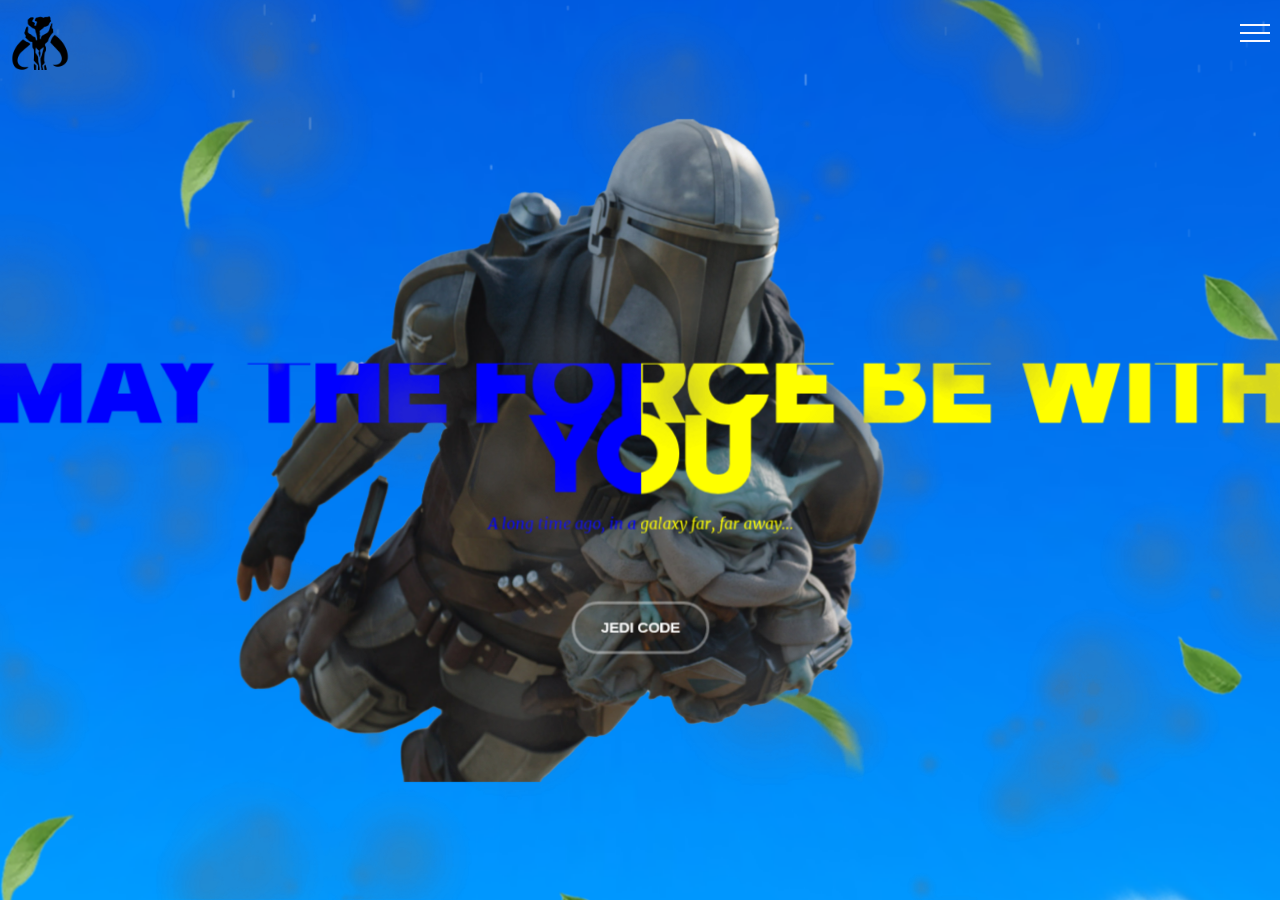
<file: index.html>
<!DOCTYPE html>
<html lang="en">
  <head>
    <meta charset="UTF-8" />
    <meta http-equiv="X-UA-Compatible" content="IE=edge" />
    <meta name="viewport" content="width=device-width, initial-scale=1.0" />
    <title>Document</title>
    <link rel="stylesheet" href="css/main.css" />
    <link rel="stylesheet" href="css/global.css" />
    <script src="js/app.js" defer></script>
    <script src="js/jedicode.js" defer></script>
    <script src="libs/rain.js" defer></script>
    <script src="js/burger-menu.js" defer></script>
	<script src="js/back.js" defer></script>
  </head>
  <body>
    <div class="logo" style="background-image: url(img/logo.png)"></div>
    <section class="layers">
      <div class="layers__container">
        <div
          class="layers__item layer-1"
          style="background-image: url(img/layer-1.png)"
        ></div>
        <div
          class="layers__item layer-2"
          style="background-image: url(img/layer-2.png)"
        ></div>
        <div class="layers__item layer-3">
          <div class="hero-content">
            <h1>May the force be with you<span></span></h1>
            <div class="hero-content__p">
              A long time ago, in a galaxy far, far away…
            </div>
            <button class="button-start" onclick="goToJediCodePage()">
              Jedi Code
            </button>
          </div>
        </div>
        <div class="layers__item layer-4">
          <canvas class="rain"></canvas>
        </div>
        <div
          class="layers__item layer-5"
          style="background-image: url(img/layer-5.png)"
        ></div>
        <div
          class="layers__item layer-6"
          style="background-image: url(img/layer-6.png)"
        ></div>
      </div>
    </section>

    <div class="hamburger-menu">
      <input id="menu__toggle" type="checkbox" />
      <label class="menu__btn" for="menu__toggle">
        <span></span>
      </label>

      <ul class="menu__box">
        <li class="menu__logo-item">
          <a class="menu__logo" href="#">
            <img src="img/beby.png" alt="Logo" />
          </a>
        </li>

        <li><a class="menu__item" href="#">Главная</a></li>
        <li><a class="menu__item" href="#">Проекты</a></li>
        <li><a class="menu__item" href="#">Команда</a></li>
        <li><a class="menu__item" href="#">Контакты</a></li>
      </ul>
    </div>
    <section data-include="partials/index.jedi.html"></section>
  </body>
</html>
</file>
<file: css/main.css>
@font-face {
  font-family: kamerik-3d;
  src: url(../fonts/kamerik205-heavy.woff2);
  font-weight: 900;
}
@font-face {
  font-family: merriweather-italic-3d;
  src: url(../fonts/merriweather-regular-italic.woff2);
}
body {
  background-color: #000;
  color: #fff;
  font-family: kamerik-3d;
}
.logo {
  --logo-size: calc(var(--index) * 7.8);
  width: 60px;
  height: 60px;
  background-repeat: no-repeat;
  position: absolute;
  left: 10px;
  top: 10px;
  z-index: 1;
  background-size: cover;
}

.layers {
  perspective: 1000px;
  overflow: hidden;
}
.layers__container {
  height: 100vh;
  min-height: 500px;
  transform-style: preserve-3d;
  transform: rotateX(var(--move-y)) rotateY(var(--move-x));
  will-change: transform;
  transition: transform var(--transition);
}
.layers__item {
  position: absolute;
  inset: -8vw;
  background-size: cover;
  background-position: center;
  display: flex;
  align-items: center;
  justify-content: center;
}
.layer-1 {
  transform: translateZ(-70px) scale(2.06);
}
.layer-2 {
  transform: translateZ(80px) scale(0.88);
}
.layer-3 {
  transform: translateZ(180px) scale(0.8);
}
.layer-4 {
  transform: translateZ(190px) scale(0.9);
}
.layer-5 {
  transform: translateZ(300px) scale(0.9);
}
.layer-6 {
  transform: translateZ(380px);
}

.hero-content {
  font-size: calc(var(--index) * 2.4);
  text-align: center;
  text-transform: uppercase;
  letter-spacing: calc(var(--index) * -0.15);
  line-height: 1.35em;
  margin-top: calc(var(--index) * 5.5);
  background: linear-gradient(90deg, blue 50%, yellow 50%);
  -webkit-background-clip: text;
  color: transparent;
}

.hero-content span {
  display: block;
}
.hero-content__p {
  text-transform: none;
  font-family: merriweather-italic-3d;
  letter-spacing: normal;
  font-size: calc(var(--index) * 0.73);
  line-height: 3;
}
.button-start {
  font-family: Arial;
  font-weight: 600;
  text-transform: uppercase;
  font-size: calc(var(--index) * 0.71);
  letter-spacing: -0.02vw;
  padding: calc(var(--index) * 0.7) calc(var(--index) * 1.25);
  background-color: transparent;
  color: #fff;
  border-radius: 10em;
  border: rgb(255 255 255 / 0.4) 3px solid;
  outline: none;
  cursor: pointer;
  margin-top: calc(var(--index) * 2.5);
}
.layer-4,
.layer-5,
.layer-6 {
  pointer-events: none;
}

.layer-2 {
  background-size: 70%;
  background-repeat: no-repeat;
}

button {
  appearance: none;
  background: transparent;
  border: none;
  padding: 10px 20px;
  font-size: 16px;
  cursor: pointer;
  position: relative;
  overflow: hidden;
}

button::before {
  content: "";
  position: absolute;
  background-color: rgba(255, 255, 255, 0.7);
  width: 50px;
  height: 50px;
  border-radius: 90%;
  transform: translate(-50%, -50%) scale(0);
  pointer-events: none;
  transition: transform 0.5s ease;
}

button:hover::before {
  transform: translate(-50%, -50%) scale(3);
}

#menu__toggle {
  opacity: 0;
}

#menu__toggle:checked ~ .menu__btn > span {
  transform: rotate(45deg);
}
#menu__toggle:checked ~ .menu__btn > span::before {
  top: 0;
  transform: rotate(0);
}
#menu__toggle:checked ~ .menu__btn > span::after {
  top: 0;
  transform: rotate(90deg);
}
#menu__toggle:checked ~ .menu__box {
  visibility: visible;
  left: 0;
}

.menu__btn {
  display: flex;
  align-items: center;
  justify-content: center;
  position: fixed;
  top: 20px;
  right: 10px;
  width: 30px;
  height: 26px;
  cursor: pointer;
  z-index: 1;
}

.menu__btn > span,
.menu__btn > span::before,
.menu__btn > span::after {
  display: block;
  position: absolute;
  width: 100%;
  height: 2px;
  background-color: ghostwhite;
  transition-duration: 0.25s;
}
.menu__btn > span::before {
  content: "";
  top: -8px;
}
.menu__btn > span::after {
  content: "";
  top: 8px;
}

.menu__box {
  display: block;
  position: fixed;
  visibility: hidden;
  top: 0;
  right: 0;
  left: -100%;
  width: 180px;
  height: 50%;
  margin: 0;
  padding: 20px 0;
  list-style: none;
  background-color: #eceff1;
  box-shadow: 5px 0px 6px rgba(0, 0, 0, 0.2);
  transition-duration: 0.25s;
  padding-bottom: 300px;
}

.menu__item {
  display: block;
  padding: 12px 24px;
  color: #333;
  font-family: "Roboto", sans-serif;
  font-size: 20px;
  font-weight: 600;
  text-decoration: none;
  transition-duration: 0.25s;
}
.menu__item:hover {
  background-color: #cfd8dc;
}

.hamburger-menu {
  height: 10px;
  display: flex;
  align-items: center;
  justify-content: center;
  position: absolute;
  top: 10px;
  right: 10px;
  z-index: 2;
}

.menu__logo-item {
  display: flex;

  padding: 5px;
  margin-left: 20px;
}

.menu__logo {
  display: block;
  max-width: 100px;
  margin: 1px;
}

.menu__logo img {
  width: 100%;
  height: auto;
}
</file>
<file: css/global.css>
* {
  margin: 0;
  padding: 0;
  box-sizing: border-box;
}

html,
body {
  margin: 0;
  right: 0;
  padding: 0;
}

:root {
  --index: calc(1vw + 1vh);
  --transition: 1.3s cubic-bezier(0.05, 0.5, 0, 1);
  --main-background-color: #000;
  --main-text-color: #fff;
  --neon-border-color: linear-gradient(45deg, #ff00cc, #00ffff);
  --hero-content-background: linear-gradient(90deg, blue 50%, yellow 50%);
  --menu-background: #eceff1;
  --menu-item-hover-background: #cfd8dc;
  --hamburger-menu-background: ghostwhite;
}
</file>
